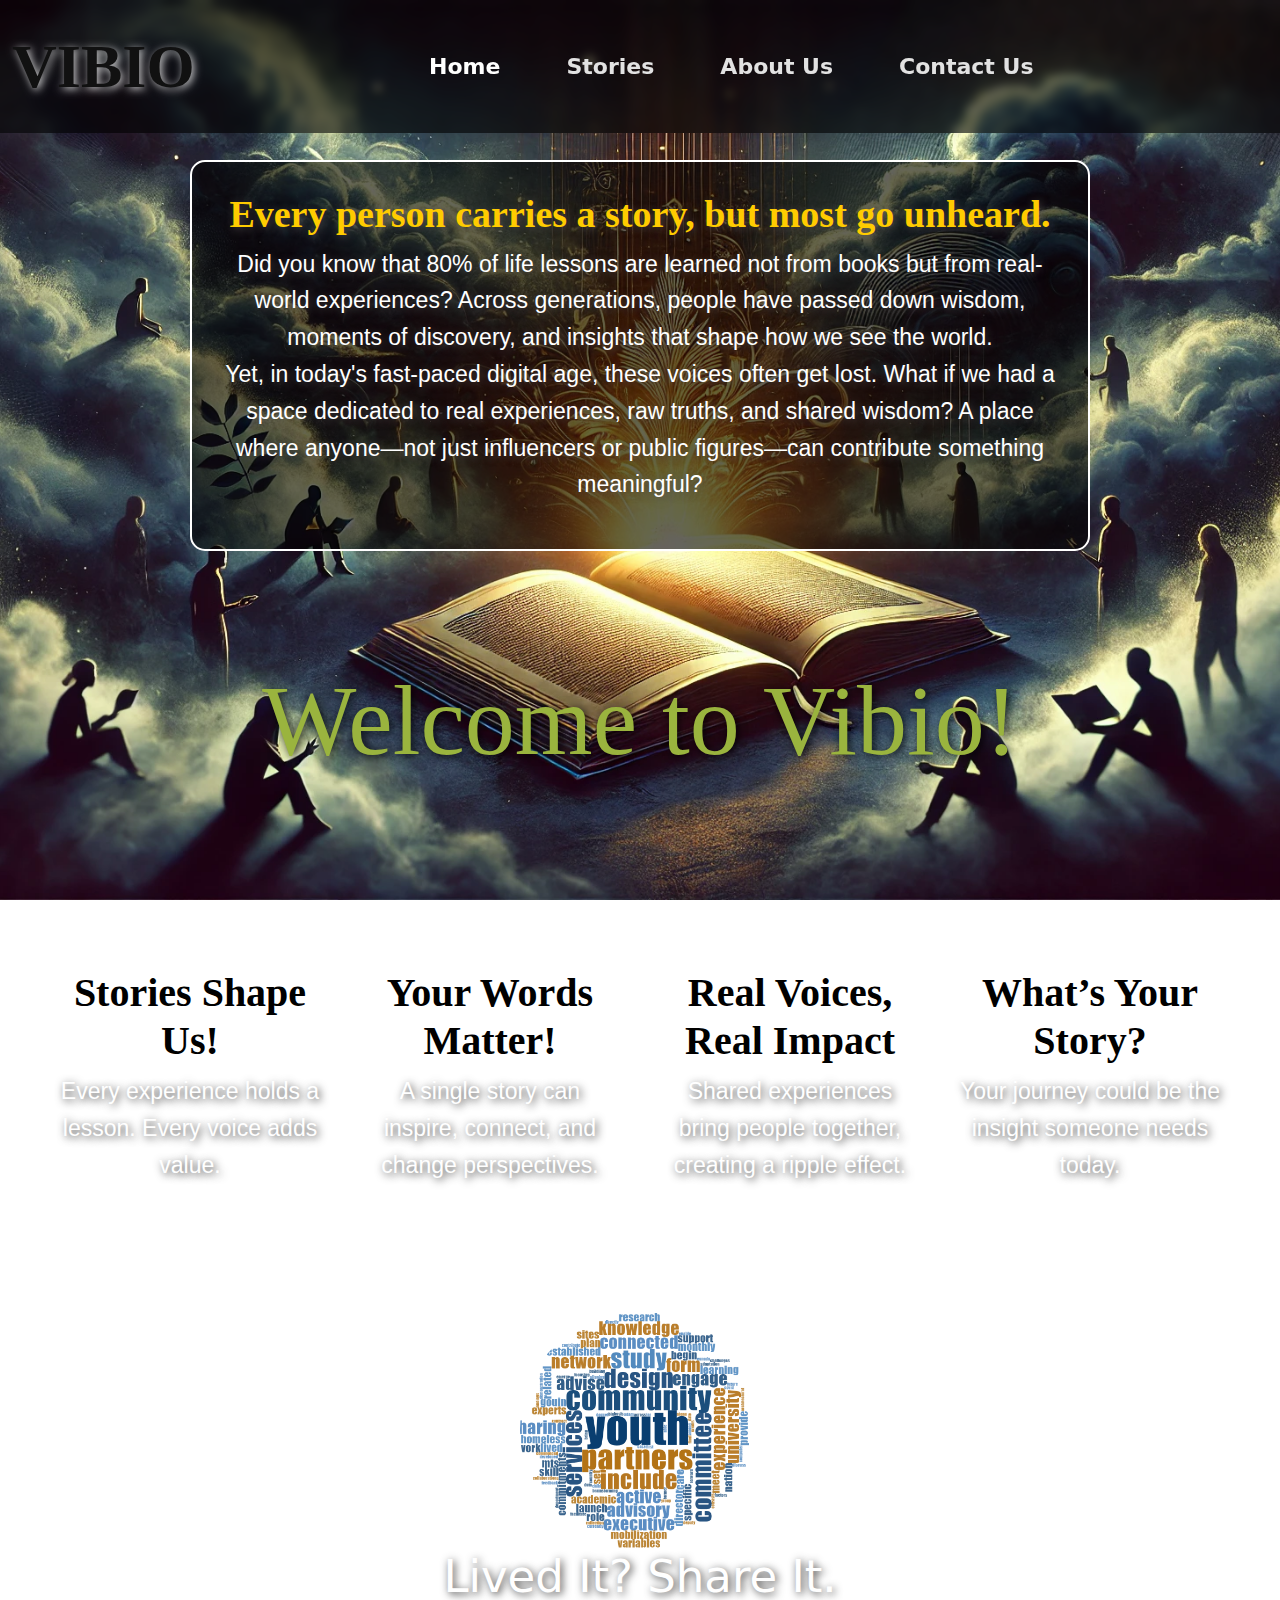
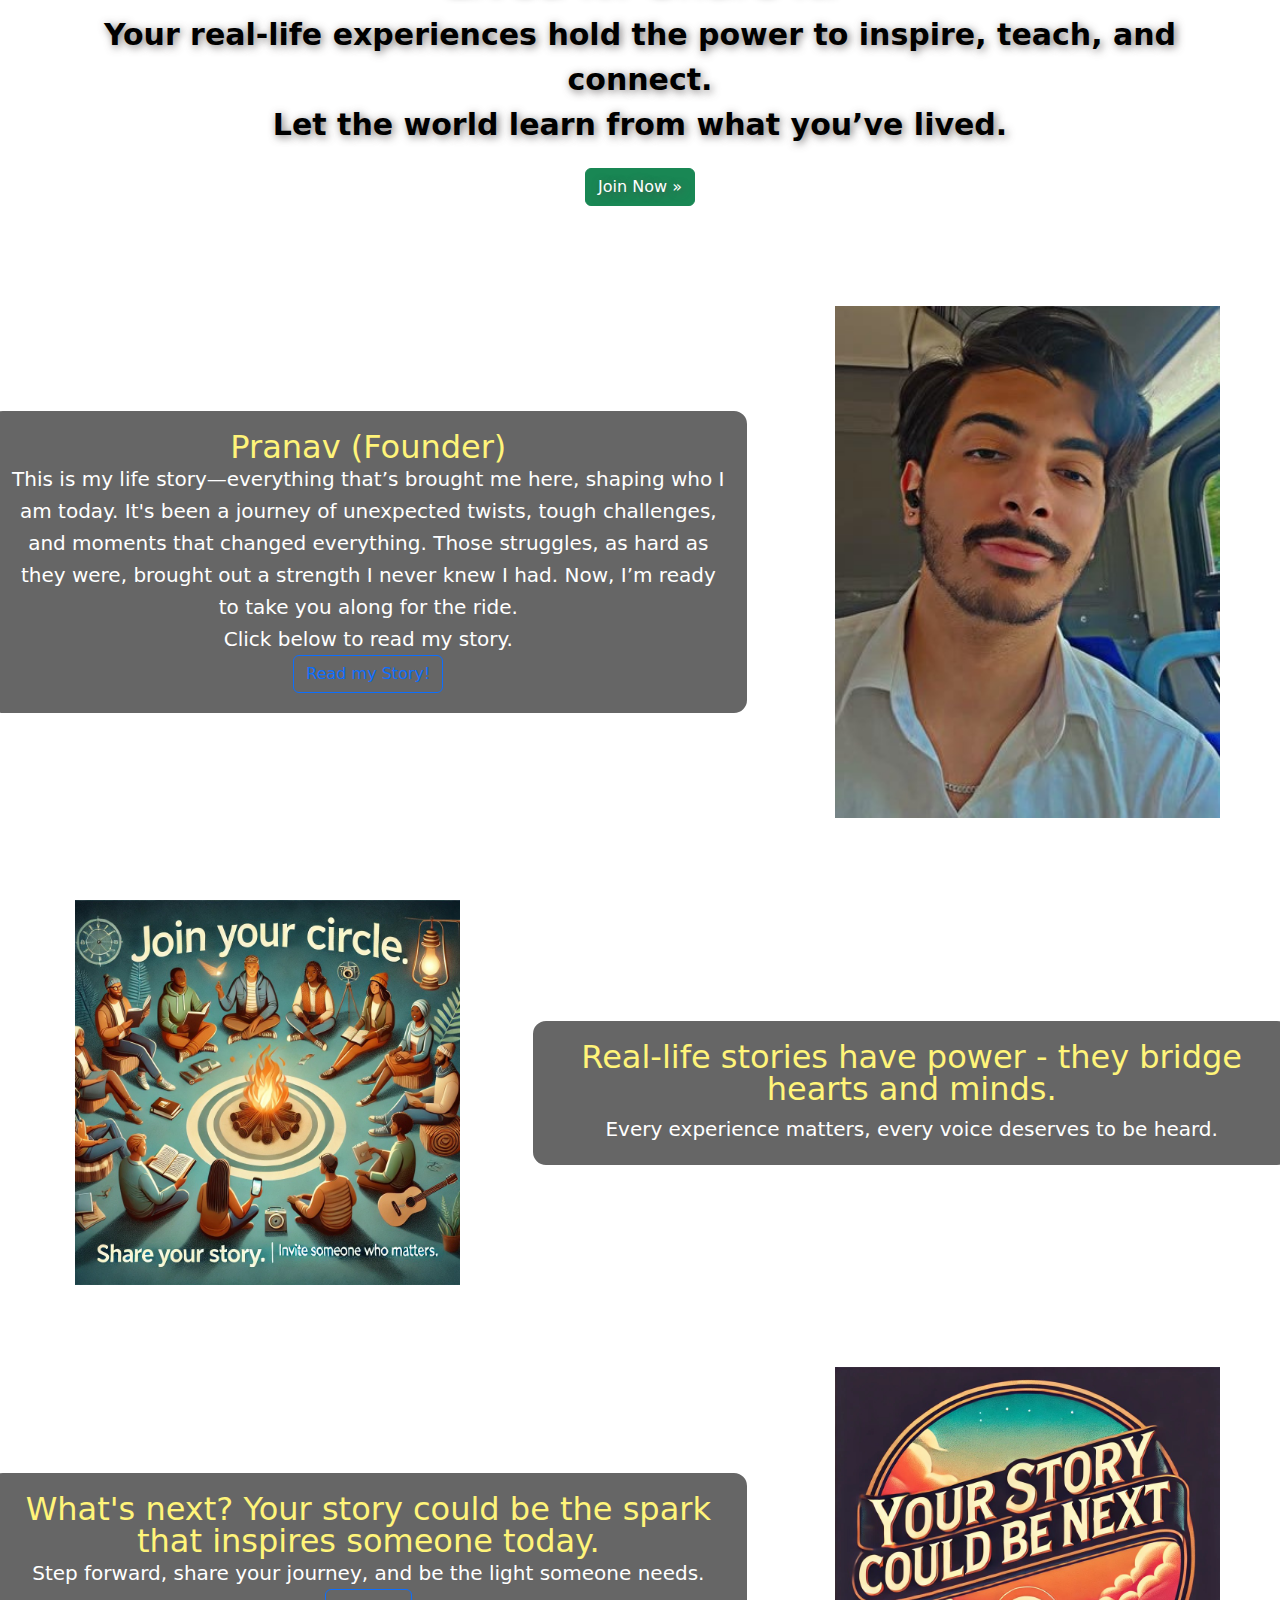
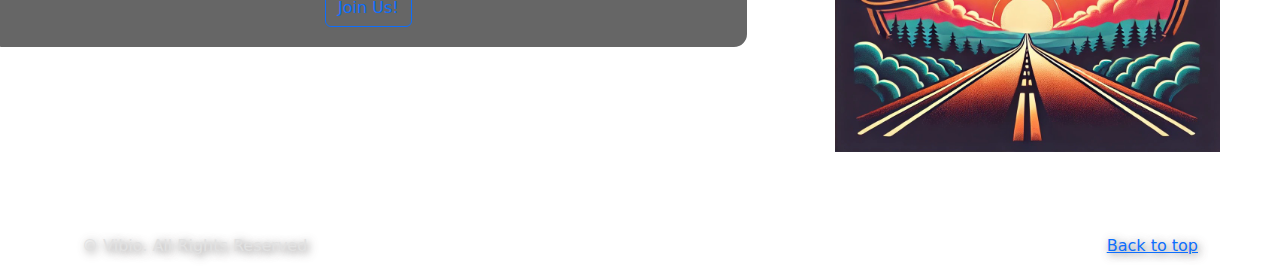
<file: index.html>
<!doctype html>
<html lang="en">
  <head>
    <meta charset="utf-8">
    <meta name="viewport" content="width=device-width, initial-scale=1">
    <meta name="Description" content="A community where stories connect us!!">
    <meta name="authors" content="Pranav Puri">
    <title>Vibio</title>
    <link href="https://cdn.jsdelivr.net/npm/bootstrap@5.3.3/dist/css/bootstrap.min.css" rel="stylesheet" integrity="sha384-QWTKZyjpPEjISv5WaRU9OFeRpok6YctnYmDr5pNlyT2bRjXh0JMhjY6hW+ALEwIH" crossorigin="anonymous">
    <link rel="stylesheet" href="style.css">
    <!-- Favicon for the title bar -->
    <link rel="icon" type="image/x-icon" href="./Vibio.ico">

  </head>
  <body>

    <nav class="navbar navbar-expand-lg fixed-top custom-navbar navbar-dark">
      <div class="container-fluid">
        <a class="navbar-brand vibio-title mx-auto">VIBIO</a>
        <button class="navbar-toggler" type="button" data-bs-toggle="collapse" data-bs-target="#navbarScroll">
          <span class="navbar-toggler-icon"></span>
        </button>
        <div class="collapse navbar-collapse" id="navbarScroll">
          <ul class="navbar-nav me-auto my-2 my-lg-0 navbar-nav-scroll">
            <li class="nav-item"><a class="nav-link active disabled" href="#">Home</a></li>
            <li class="nav-item"><a class="nav-link" href="pages/stories.html">Stories</a></li>
            <li class="nav-item"><a class="nav-link" href="pages/about-us.html">About Us</a></li>
            <li class="nav-item"><a class="nav-link" href="pages/Contact-Us.html">Contact Us</a></li>
          </ul>
        </div>
      </div>
  </nav>

      <main>
        <section class="intro-section">
          <div class="container">
            <div class="intro-box">
              <h1>Every person carries a story, but <b>most</b> go unheard.</h1>
              <p>Did you know that 80% of life lessons are learned not from books but from real-world experiences?
                 Across generations, people have passed down wisdom, moments of discovery, and insights that shape how we see the world.<br>
                 Yet, in today's fast-paced digital age, these voices often get lost. What if we had a space dedicated to real experiences, 
                 raw truths, and shared wisdom? A place where anyone—not just influencers or public figures—can contribute something meaningful?</p>
            </div>
          </div>
        </section>
  <section class = "welcome-heading">
    <h2>Welcome to Vibio!</h2>
  </section>
        <section class="four-headings-section">
          <div class="container">
              <div class="row">
                  <div class="col-md-3 heading-box">
                      <h2>Stories Shape Us!</h2>
                      <p>Every experience holds a lesson. Every voice adds value.</p>
                  </div>
                  <div class="col-md-3 heading-box">
                      <h2>Your Words Matter!</h2>
                      <p>A single story can inspire, connect, and change perspectives.</p>
                  </div>
                  <div class="col-md-3 heading-box">
                      <h2>Real Voices, Real Impact</h2>
                      <p>Shared experiences bring people together, creating a ripple effect.</p>
                  </div>
                  <div class="col-md-3 heading-box">
                      <h2>What’s Your Story?</h2>
                      <p>Your journey could be the insight someone needs today.</p>
                  </div>
              </div>
          </div>
      </section>
      

      <div class="container">
        <div class="circle-row">
          
          <div class="circle-col">
            <img class="circle-img" src="photos/circle.png" alt="life's journey">
            <h2 class="fw-normal">Lived It? Share It.</h2>
            <p><b>Your real-life experiences hold the power to inspire, teach, and connect.<br> Let the world learn from what you’ve lived.</b></p>
            <p><a class="btn btn-success" href="./pages/Contact-Us.html">Join Now »</a></p>
          </div>
          
        </div>
      </div>
  
      <hr class="featurette-divider">

      <div class="row featurette">
        <div class="col-md-7">
            <div class="transparent-box">
                <h1 class="featurette-heading fw-normal lh-1">Pranav <span>(Founder)</span></h1>
                <p class="lead">This is my life story—everything that’s brought me here, shaping who I am today. It's been a journey of unexpected twists, tough challenges,
                   and moments that changed everything. Those struggles, as hard as they were, brought out a strength I never knew I had. Now, I’m ready to take you along for the ride.<br>
                  Click below to read my story.</p>
                <p><a class="btn btn-outline-primary" href="pages/pranav.html">Read my Story!</a></p>
            </div>
        </div>
        <div class="col-md-5">
            <img class="bd-placeholder-img featurette-image img-fluid mx-auto" src="photos/Pranav.jpg" alt="Pranav Puri" width="400" height="400">
        </div>
    </div>
    
    <hr class="featurette-divider">
    
    <div class="row featurette">
        <div class="col-md-7 order-md-2">
            <div class="transparent-box">
                <h2 class="featurette-heading fw-normal lh-1">Real-life stories have power<span> - they bridge hearts and minds.</span></h2>
                <p class="lead">Every experience matters, every voice deserves to be heard.</p>
            </div>
        </div>
        <div class="col-md-5 order-md-1">
            <img class="bd-placeholder-img featurette-image img-fluid mx-auto" src="photos/camp.jpeg" alt="Real-life stories" width="400" height="400">
        </div>
    </div>
    
    <hr class="featurette-divider">
    
    <div class="row featurette">
        <div class="col-md-7">
            <div class="transparent-box">
                <h1 class="featurette-heading fw-normal lh-1">What's next? <span>Your story could be the spark that inspires someone today.</span></h1>
                <p class="lead">Step forward, share your journey, and be the light someone needs.</p>
                <p><a class="btn btn-outline-primary" href="./pages/Contact-Us.html">Join Us!</a></p>
            </div>
        </div>
        <div class="col-md-5">
            <img class="bd-placeholder-img featurette-image img-fluid mx-auto" src="photos/next.jpeg" alt="What's next?" width="400" height="400">
        </div>
    </div>
    
      <hr class = "featurette-divider">
      <footer class="container">
        <p class="float-end"><a href="#">Back to top</a></p>
        <p>&copy; Vibio. All Rights Reserved </p>
      </footer>
    </main>
  <script src="https://cdn.jsdelivr.net/npm/bootstrap@5.3.3/dist/js/bootstrap.bundle.min.js" integrity="sha384-YvpcrYf0tY3lHB60NNkmXc5s9fDVZLESaAA55NDzOxhy9GkcIdslK1eN7N6jIeHz" crossorigin="anonymous"></script>
</body>
</html>
</file>
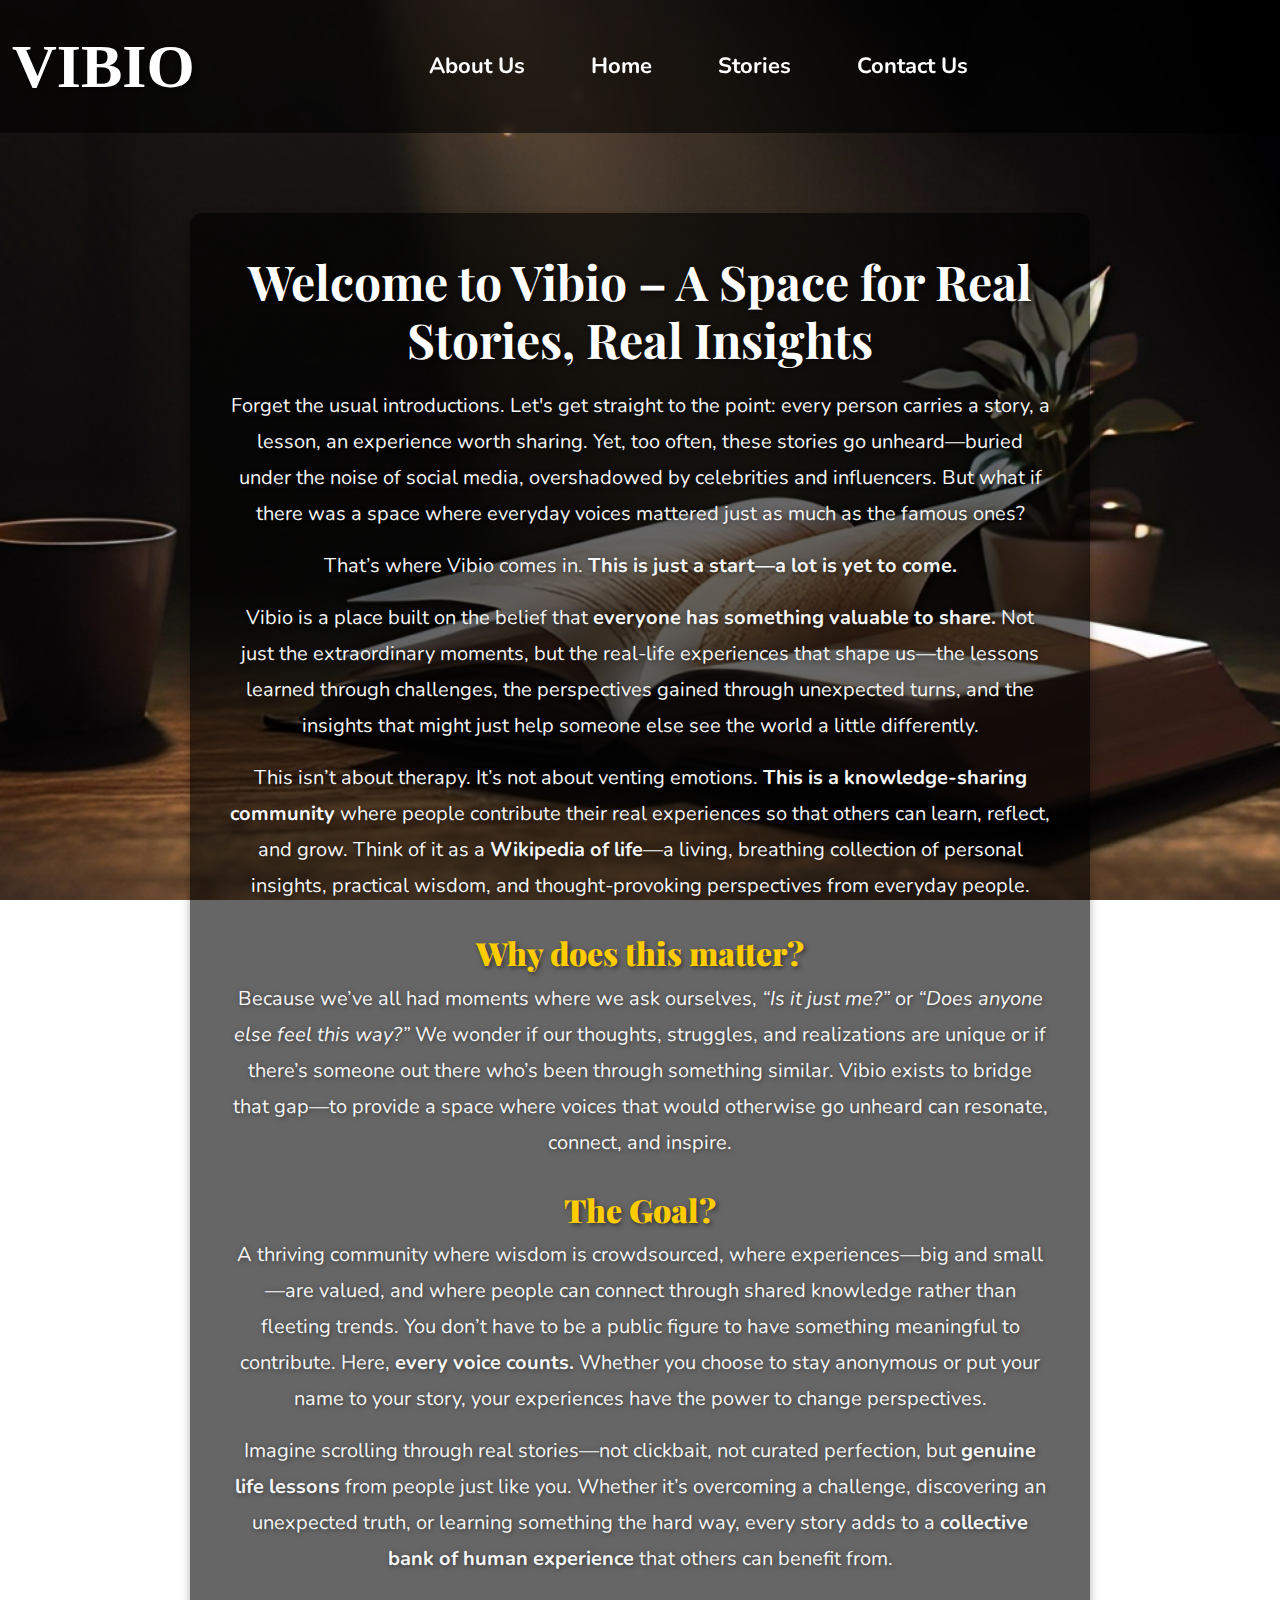
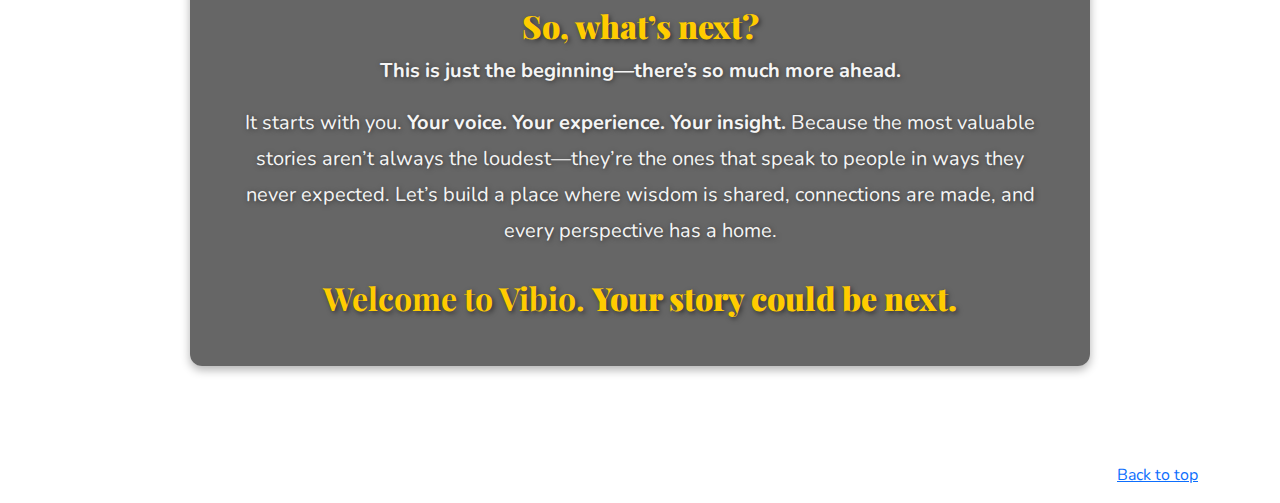
<file: pages/about-us.html>
<!doctype html>
<html lang="en">
  <head>
    <meta charset="utf-8">
    <meta name="viewport" content="width=device-width, initial-scale=1">
    <meta name="Description" content="A community where stories connect us!!">
    <meta name="authors" content="Pranav Puri">
    <title>Vibio</title>
    <link href="https://cdn.jsdelivr.net/npm/bootstrap@5.3.3/dist/css/bootstrap.min.css" rel="stylesheet" integrity="sha384-QWTKZyjpPEjISv5WaRU9OFeRpok6YctnYmDr5pNlyT2bRjXh0JMhjY6hW+ALEwIH" crossorigin="anonymous">
    <link rel="stylesheet" href="../styles/about-us.css">
    <link rel="icon" type="image/x-icon" href="../Vibio.ico">
  </head>
  <body>

    <nav class="navbar navbar-expand-lg custom-navbar navbar-dark">
        <div class="container-fluid">
          <a class="navbar-brand vibio-title mx-auto">VIBIO</a>
          <button class="navbar-toggler" type="button" data-bs-toggle="collapse" data-bs-target="#navbarScroll" aria-controls="navbarScroll" aria-expanded="false" aria-label="Toggle navigation">
            <span class="navbar-toggler-icon"></span>
          </button>
          <div class="collapse navbar-collapse" id="navbarScroll">
            <ul class="navbar-nav me-auto my-2 my-lg-0 navbar-nav-scroll" style="--bs-scroll-height: 100px;">
              <li class="nav-item">
                <a class="nav-link active disabled" aria-disabled="page" href="#">About Us</a>
              </li>
              <li class="nav-item">
                <a class="nav-link" href="../index.html">Home</a>
              </li>
              <li class="nav-item">
                <a class="nav-link" href="../pages/stories.html">Stories</a>
              </li>
              <li class="nav-item">
                <a class="nav-link" href="../pages/Contact-Us.html">Contact Us</a>
              </li>
              <li class="nav-item">
                <a class="nav-link disabled" aria-disabled="true"></a>
              </li>
            </ul>

          </div>
        </div>
      </nav>


      <main>
          <section class='about-container'>
        <h1 class='about-title'>Welcome to Vibio – A Space for Real Stories, Real Insights</h1>
        <p>Forget the usual introductions. Let's get straight to the point: every person carries a story, a lesson, an experience worth sharing. 
           Yet, too often, these stories go unheard—buried under the noise of social media, overshadowed by celebrities and influencers. 
           But what if there was a space where everyday voices mattered just as much as the famous ones?</p>
        
        <p>That’s where Vibio comes in. <strong>This is just a start—a lot is yet to come.</strong></p>
        
        <p>Vibio is a place built on the belief that <strong>everyone has something valuable to share.</strong> Not just the extraordinary moments,
           but the real-life experiences that shape us—the lessons learned through challenges, the perspectives gained through unexpected turns, 
           and the insights that might just help someone else see the world a little differently.</p>
        
        <p>This isn’t about therapy. It’s not about venting emotions. <strong>This is a knowledge-sharing community</strong> where people contribute 
           their real experiences so that others can learn, reflect, and grow. Think of it as a <strong>Wikipedia of life</strong>—a living, breathing
           collection of personal insights, practical wisdom, and thought-provoking perspectives from everyday people.</p>
        
        <h2><b> Why does this matter?</b></h2>
        <p>Because we’ve all had moments where we ask ourselves, <em>“Is it just me?”</em> or <em>“Does anyone else feel this way?”</em> We wonder if
           our thoughts, struggles, and realizations are unique or if there’s someone out there who’s been through something similar. Vibio exists to 
           bridge that gap—to provide a space where voices that would otherwise go unheard can resonate, connect, and inspire.</p>
        
        <h2><b>The Goal?</b></h2>
        <p>A thriving community where wisdom is crowdsourced, where experiences—big and small—are valued, and where people can connect through shared 
           knowledge rather than fleeting trends. You don’t have to be a public figure to have something meaningful to contribute. Here, <strong>every voice counts.</strong> 
           Whether you choose to stay anonymous or put your name to your story, your experiences have the power to change perspectives.</p>
        
        <p>Imagine scrolling through real stories—not clickbait, not curated perfection, but <strong>genuine life lessons</strong> from people just like you. 
           Whether it’s overcoming a challenge, discovering an unexpected truth, or learning something the hard way, every story adds to a <strong>collective bank of human experience</strong>
           that others can benefit from.</p>
        
        <h2><b>So, what’s next?</b></h2>
        <p><strong>This is just the beginning—there’s so much more ahead.</strong></p>
        
        <p>It starts with you. <strong>Your voice. Your experience. Your insight.</strong> Because the most valuable stories aren’t always the loudest—they’re
           the ones that speak to people in ways they never expected. Let’s build a place where wisdom is shared, connections are made, and every perspective has a home.</p>
        
        <h2 class='final-message'>Welcome to Vibio. <strong>Your story could be next.</strong></h2>
    </section>
      <hr class = "featurette-divider">
      <footer class="container">
        <p class="float-end"><a href="#">Back to top</a></p>
        <p>&copy; Vibio. All Rights Reserved </p>
      </footer>
      </main>


  </body>
</html>
</file>
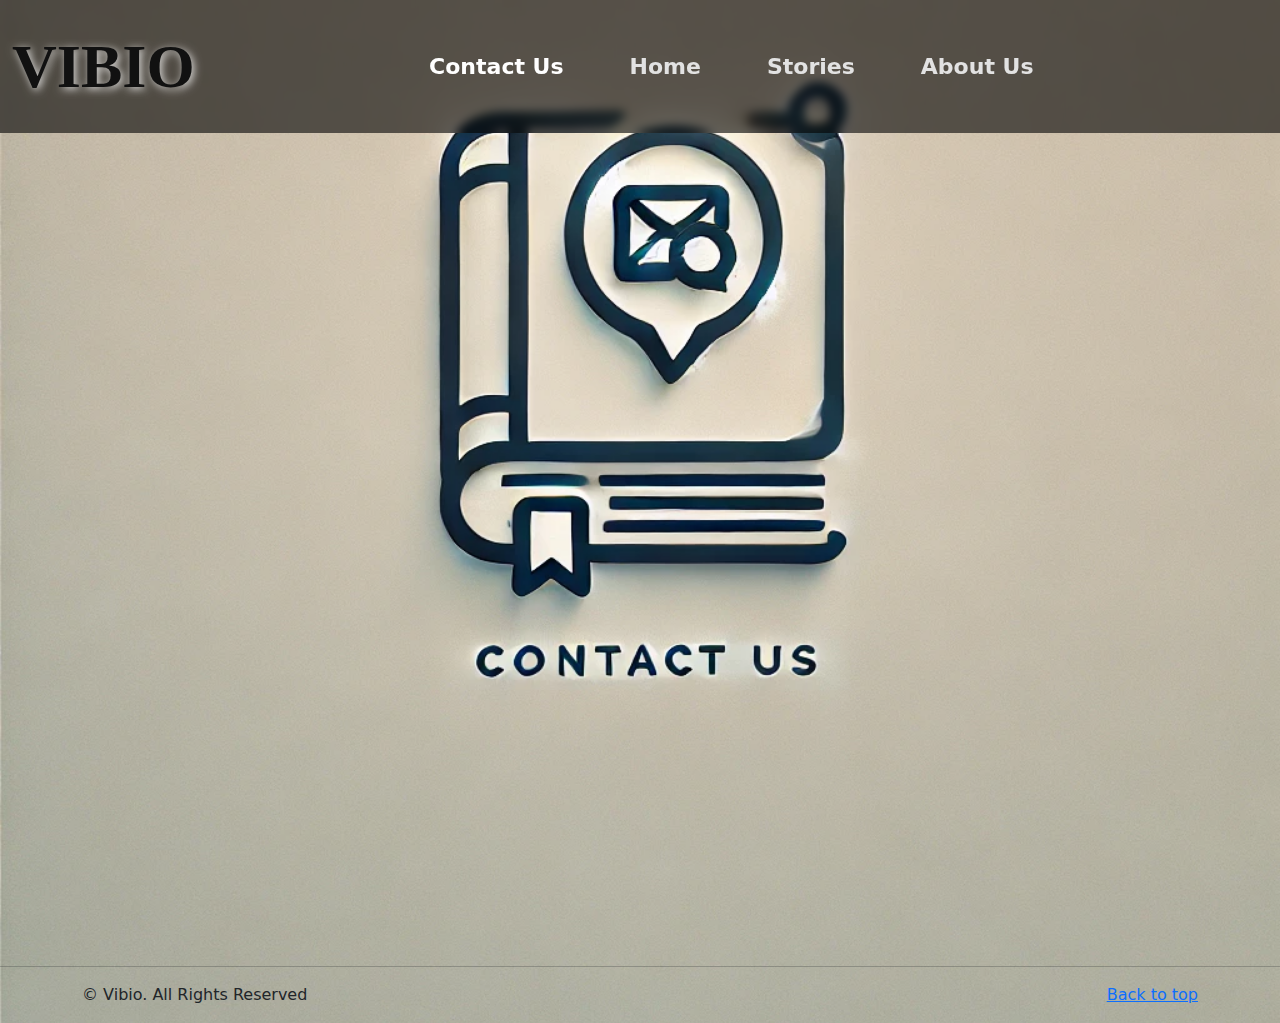
<file: pages/Contact-Us.html>
<!doctype html>
<html lang="en">
  <head>
    <meta charset="utf-8">
    <meta name="viewport" content="width=device-width, initial-scale=1">
    <meta name="Description" content="A community where stories connect us!!">
    <meta name="authors" content="Pranav Puri">
    <title>Vibio</title>
    <link href="https://cdn.jsdelivr.net/npm/bootstrap@5.3.3/dist/css/bootstrap.min.css" rel="stylesheet" integrity="sha384-QWTKZyjpPEjISv5WaRU9OFeRpok6YctnYmDr5pNlyT2bRjXh0JMhjY6hW+ALEwIH" crossorigin="anonymous">
    <link rel="stylesheet" href="../styles/Contact-us.css">
    <link rel="icon" type="image/x-icon" href="../Vibio.ico">
  </head>
  <body>

    <nav class="navbar navbar-expand-lg fixed-top custom-navbar navbar-dark">
      <div class="container-fluid">
        <a class="navbar-brand vibio-title mx-auto">VIBIO</a>
        <button class="navbar-toggler" type="button" data-bs-toggle="collapse" data-bs-target="#navbarScroll">
          <span class="navbar-toggler-icon"></span>
        </button>
        <div class="collapse navbar-collapse" id="navbarScroll">
          <ul class="navbar-nav me-auto my-2 my-lg-0 navbar-nav-scroll">
            <li class="nav-item"><a class="nav-link active disabled" href="../pages/Contact-Us.html">Contact Us</a></li>
            <li class="nav-item"><a class="nav-link" href="../index.html">Home</a></li>
            <li class="nav-item"><a class="nav-link" href="../pages/stories.html">Stories</a></li>
            <li class="nav-item"><a class="nav-link" href="../pages/about-us.html">About Us</a></li>
          </ul>
        </div>
      </div>
  </nav>
 <div class = 'contact-form'>
  <iframe src="https://docs.google.com/forms/d/e/1FAIpQLSdcIH88Sg2FpQEwVGQb4dqTgFD3CFXWzmjpAwVYxgbt0C-jUQ/viewform?embedded=true" frameborder="0" marginheight="0" marginwidth="0">Loading…</iframe>
</div>

          <hr class = "featurette-divider">
      <footer class="container">
        <p class="float-end"><a href="#">Back to top</a></p>
        <p>&copy; Vibio. All Rights Reserved </p>
      </footer>
</body></html>
</file>
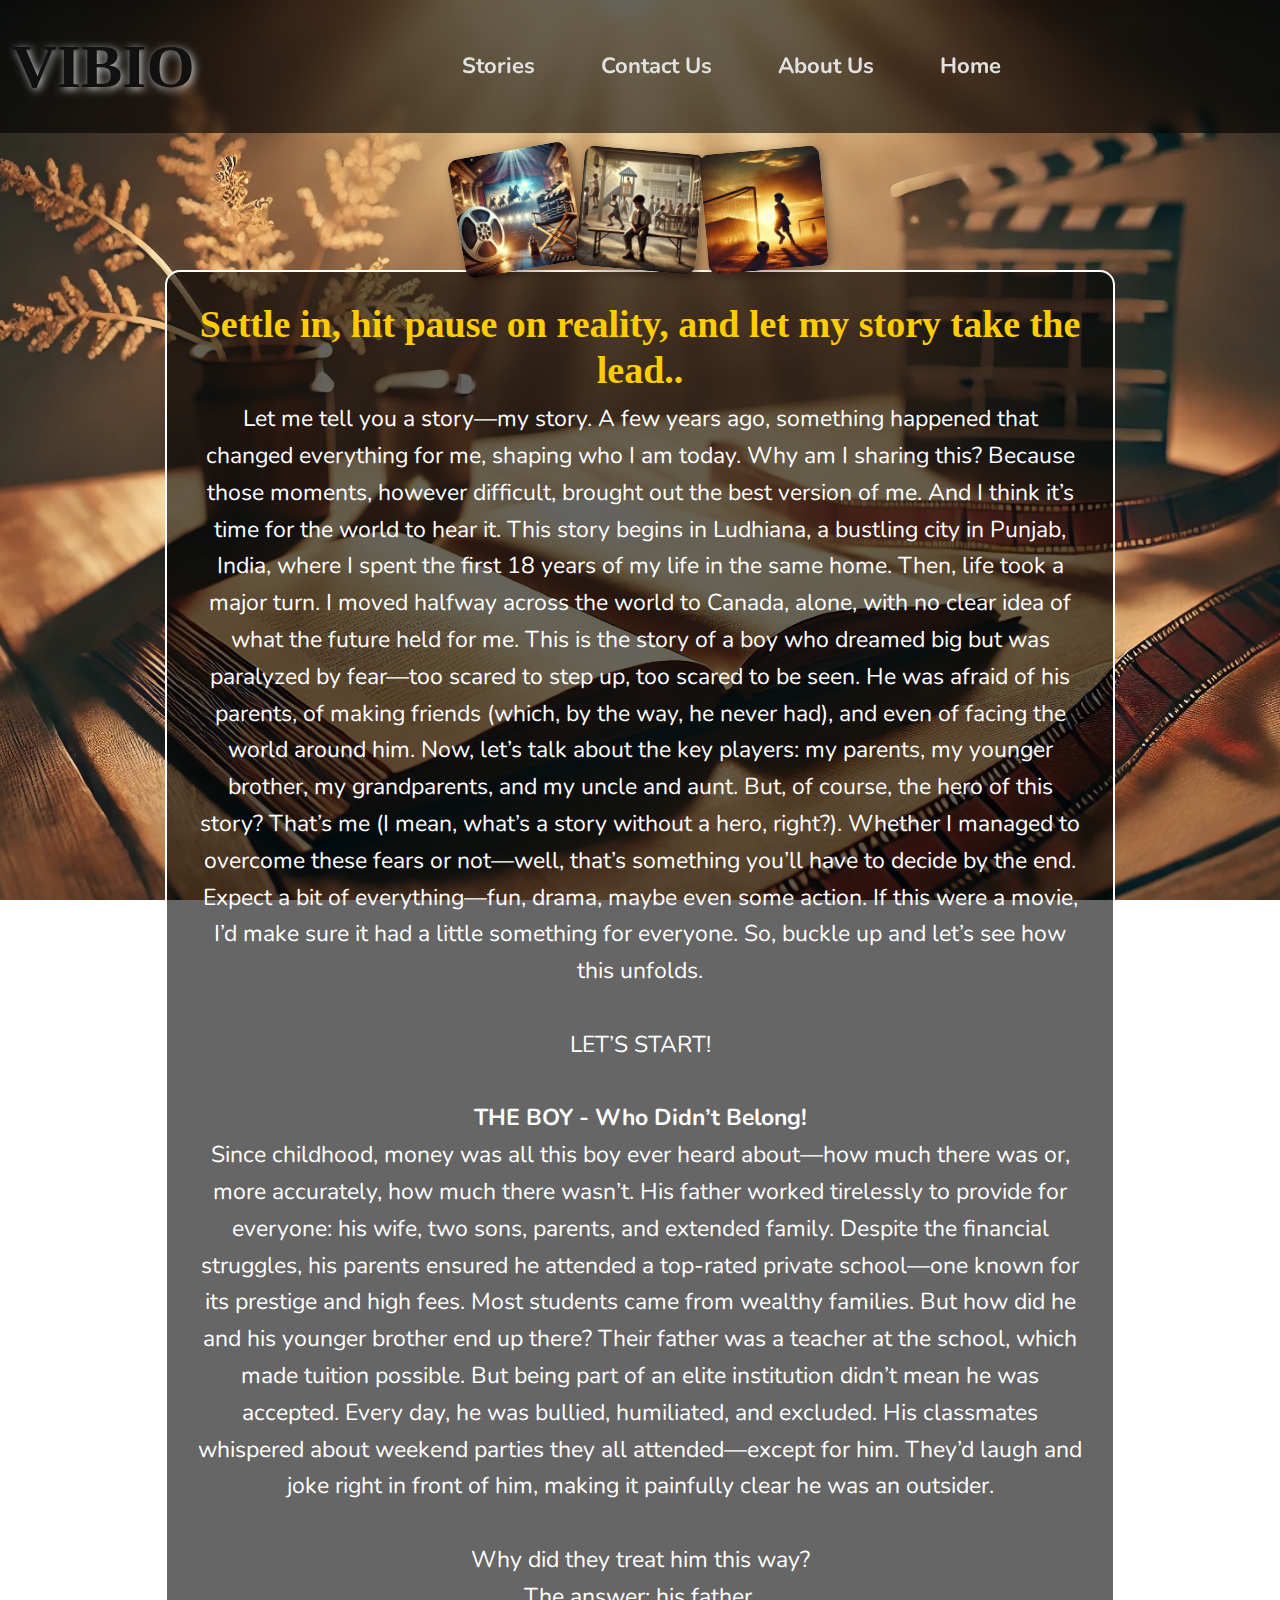
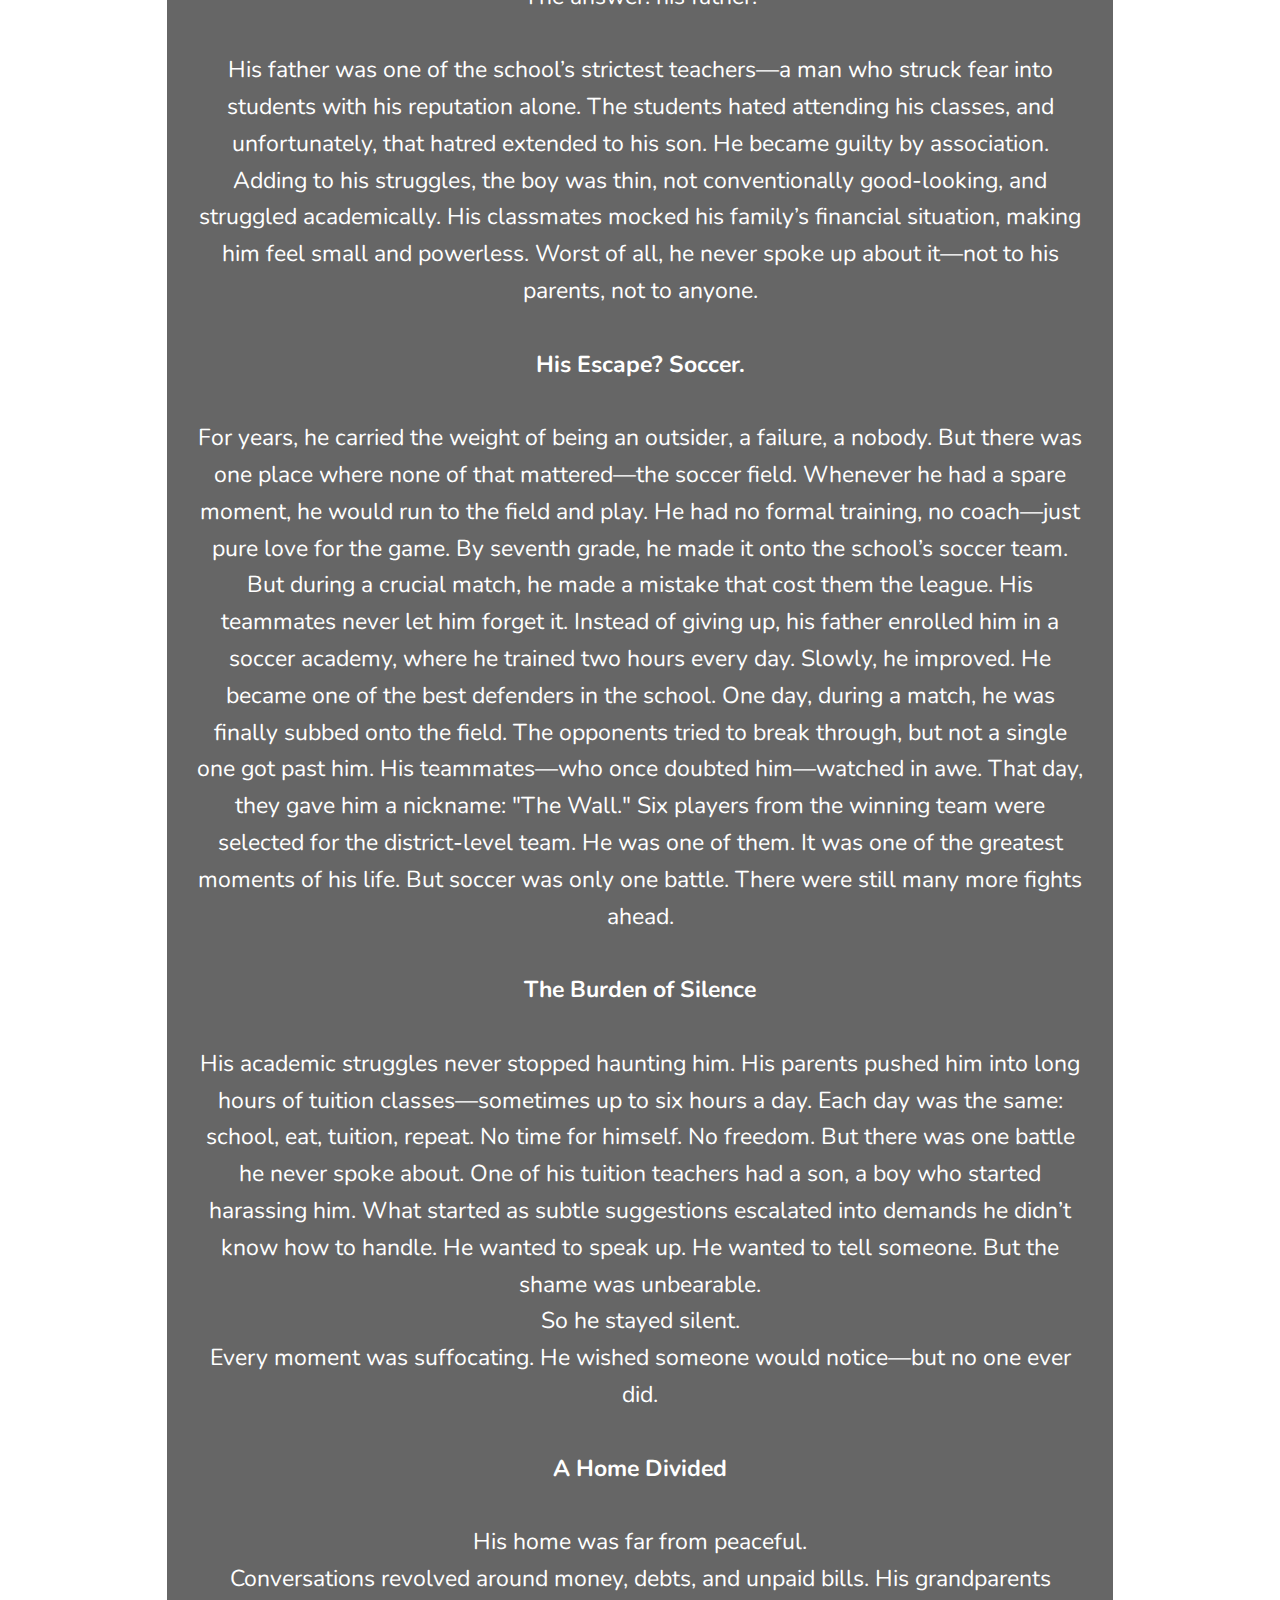
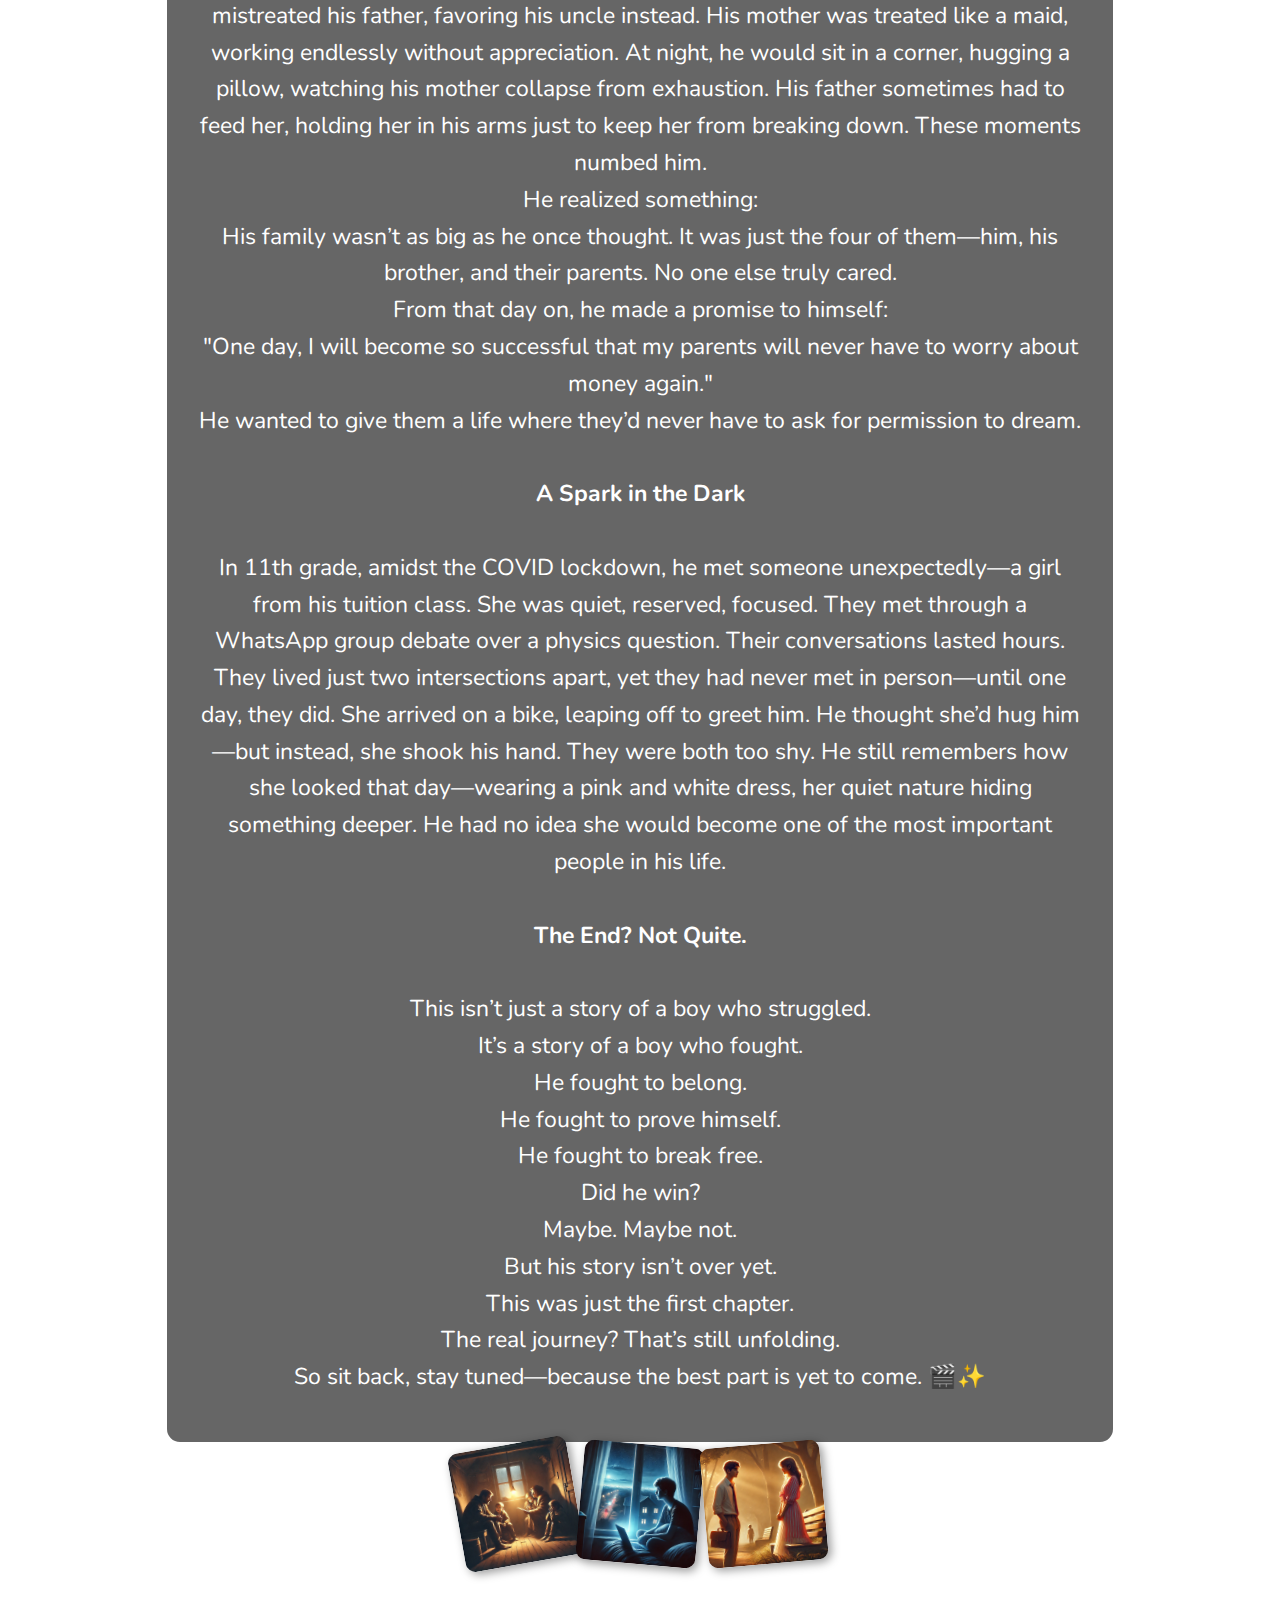
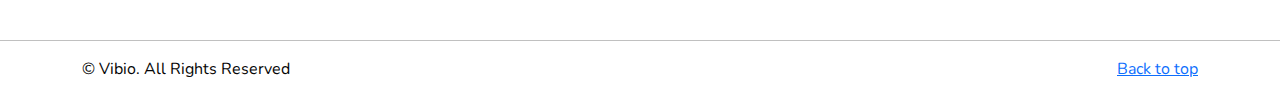
<file: pages/pranav.html>
<!doctype html>
<html lang="en">
  <head>
    <meta charset="utf-8">
    <meta name="viewport" content="width=device-width, initial-scale=1">
    <meta name="Description" content="A community where stories connect us!!">
    <meta name="authors" content="Pranav Puri">
    <title>Vibio</title>
    <link href="https://cdn.jsdelivr.net/npm/bootstrap@5.3.3/dist/css/bootstrap.min.css" rel="stylesheet">
    <link rel="stylesheet" href="../styles/Pranav.css">
    <link rel="icon" type="image/x-icon" href="../Vibio.ico">
  </head>
  <body>

    <nav class="navbar navbar-expand-lg fixed-top custom-navbar navbar-dark">
        <div class="container-fluid">
          <a class="navbar-brand vibio-title mx-auto">VIBIO</a>
          <button class="navbar-toggler" type="button" data-bs-toggle="collapse" data-bs-target="#navbarScroll">
            <span class="navbar-toggler-icon"></span>
          </button>
          <div class="collapse navbar-collapse" id="navbarScroll">
            <ul class="navbar-nav me-auto my-2 my-lg-0 navbar-nav-scroll">
              <li class="nav-item"><a class="nav-link" href="../pages/stories.html">Stories</a></li>
              <li class="nav-item"><a class="nav-link" href="../pages/Contact-Us.html">Contact Us</a></li>
              <li class="nav-item"><a class="nav-link" href="../pages/about-us.html">About Us</a></li>
              <li class="nav-item"><a class="nav-link" href="../index.html">Home</a></li>
            </ul>
          </div>
        </div>
    </nav>
<main>
    <section class="intro-section">
      <div class="container">

        <div class="image-collage left-collage">
          <img src="../photos/image1.webp" class="collage-image" alt="Image 1">
          <img src="../photos/image2.webp" class="collage-image" alt="Image 2">
          <img src="../photos/image3.webp" class="collage-image" alt="Image 3">
        </div>

        <div class="intro-box">
          <h1>Settle in, hit pause on reality, and let my story take the lead..</h1>
          <p>Let me tell you a story—my story. A few years ago, something happened that changed everything for me, shaping who I am today. Why am I sharing this? Because those moments, however difficult, brought out the best version of me. And I think it’s time for the world to hear it.
            This story begins in Ludhiana, a bustling city in Punjab, India, where I spent the first 18 years of my life in the same home. Then, life took a major turn. I moved halfway across the world to Canada, alone, with no clear idea of what the future held for me. This is the story of a boy who dreamed big but was paralyzed by fear—too scared to step up, too scared to be seen. He was afraid of his parents, of making friends (which, by the way, he never had), and even of facing the world around him.
            Now, let’s talk about the key players: my parents, my younger brother, my grandparents, and my uncle and aunt. But, of course, the hero of this story? That’s me (I mean, what’s a story without a hero, right?). Whether I managed to overcome these fears or not—well, that’s something you’ll have to decide by the end.
            Expect a bit of everything—fun, drama, maybe even some action. If this were a movie, I’d make sure it had a little something for everyone. So, buckle up and let’s see how this unfolds.
            <br><br>
            LET’S START!
            <br><br>
            <b>THE BOY - Who Didn’t Belong!</b>
            <br>
            Since childhood, money was all this boy ever heard about—how much there was or, more accurately, how much there wasn’t. His father worked tirelessly to provide for everyone: his wife, two sons, parents, and extended family.
            Despite the financial struggles, his parents ensured he attended a top-rated private school—one known for its prestige and high fees. Most students came from wealthy families. But how did he and his younger brother end up there? Their father was a teacher at the school, which made tuition possible.
            But being part of an elite institution didn’t mean he was accepted.
            Every day, he was bullied, humiliated, and excluded. His classmates whispered about weekend parties they all attended—except for him. They’d laugh and joke right in front of him, making it painfully clear he was an outsider.
            <br><br>
            Why did they treat him this way?<br>
            The answer: his father.
            <br><br>
            His father was one of the school’s strictest teachers—a man who struck fear into students with his reputation alone. The students hated attending his classes, and unfortunately, that hatred extended to his son. He became guilty by association.
            Adding to his struggles, the boy was thin, not conventionally good-looking, and struggled academically. His classmates mocked his family’s financial situation, making him feel small and powerless. Worst of all, he never spoke up about it—not to his parents, not to anyone.
            <br><br>
            <b>His Escape? Soccer.</b>
            <br><br>
            For years, he carried the weight of being an outsider, a failure, a nobody. But there was one place where none of that mattered—the soccer field.
            Whenever he had a spare moment, he would run to the field and play. He had no formal training, no coach—just pure love for the game.
            By seventh grade, he made it onto the school’s soccer team. But during a crucial match, he made a mistake that cost them the league. His teammates never let him forget it.
            Instead of giving up, his father enrolled him in a soccer academy, where he trained two hours every day. Slowly, he improved. He became one of the best defenders in the school.
            One day, during a match, he was finally subbed onto the field. The opponents tried to break through, but not a single one got past him. His teammates—who once doubted him—watched in awe.
            That day, they gave him a nickname: "The Wall."
            Six players from the winning team were selected for the district-level team. He was one of them. It was one of the greatest moments of his life.
            But soccer was only one battle. There were still many more fights ahead.
            <br><br>
            <b>The Burden of Silence</b>
            <br><br>
            His academic struggles never stopped haunting him. His parents pushed him into long hours of tuition classes—sometimes up to six hours a day.
            Each day was the same: school, eat, tuition, repeat. No time for himself. No freedom.
            But there was one battle he never spoke about.
            One of his tuition teachers had a son, a boy who started harassing him. What started as subtle suggestions escalated into demands he didn’t know how to handle.
            He wanted to speak up. He wanted to tell someone.
            But the shame was unbearable.
<br>
            So he stayed silent.
<br>
            Every moment was suffocating. He wished someone would notice—but no one ever did.
            <br><br>

            <b>A Home Divided</b>
            <br><br>
            His home was far from peaceful.
<br>
            Conversations revolved around money, debts, and unpaid bills. His grandparents mistreated his father, favoring his uncle instead. His mother was treated like a maid, working endlessly without appreciation.
            At night, he would sit in a corner, hugging a pillow, watching his mother collapse from exhaustion. His father sometimes had to feed her, holding her in his arms just to keep her from breaking down.
            These moments numbed him.<br>
            He realized something:<br>
            His family wasn’t as big as he once thought.
            It was just the four of them—him, his brother, and their parents. No one else truly cared.
            <br>From that day on, he made a promise to himself:<br>
            "One day, I will become so successful that my parents will never have to worry about money again."<br>
            He wanted to give them a life where they’d never have to ask for permission to dream.
<br><br>
            <b>A Spark in the Dark</b>
            <br><br>
            In 11th grade, amidst the COVID lockdown, he met someone unexpectedly—a girl from his tuition class.
            She was quiet, reserved, focused. They met through a WhatsApp group debate over a physics question.
            Their conversations lasted hours. They lived just two intersections apart, yet they had never met in person—until one day, they did.
            She arrived on a bike, leaping off to greet him. He thought she’d hug him—but instead, she shook his hand. They were both too shy.
            He still remembers how she looked that day—wearing a pink and white dress, her quiet nature hiding something deeper.
            He had no idea she would become one of the most important people in his life.
<br><br>
            <b>The End? Not Quite.</b>
            <br><br>
            This isn’t just a story of a boy who struggled.<br>
            It’s a story of a boy who fought.<br>
            He fought to belong.<br>
            He fought to prove himself.<br>
            He fought to break free.<br>
            Did he win?<br>
            Maybe. Maybe not.<br>
            But his story isn’t over yet.<br>
            This was just the first chapter.<br>
            The real journey? That’s still unfolding.<br>
            So sit back, stay tuned—because the best part is yet to come. 🎬✨<br>
            </p>
        </div>

        <div class="image-collage right-collage">
          <img src="../photos/image4.webp" class="collage-image" alt="Image 4">
          <img src="../photos/image5.webp" class="collage-image" alt="Image 5">
          <img src="../photos/image6.webp" class="collage-image" alt="Image 6">
        </div>

      </div>
    </section>

        <hr class = "featurette-divider">
      <footer class="container">
        <p class="float-end"><a href="#">Back to top</a></p>
        <p>&copy; Vibio. All Rights Reserved </p>
      </footer>
</main>
</body></html>
</file>
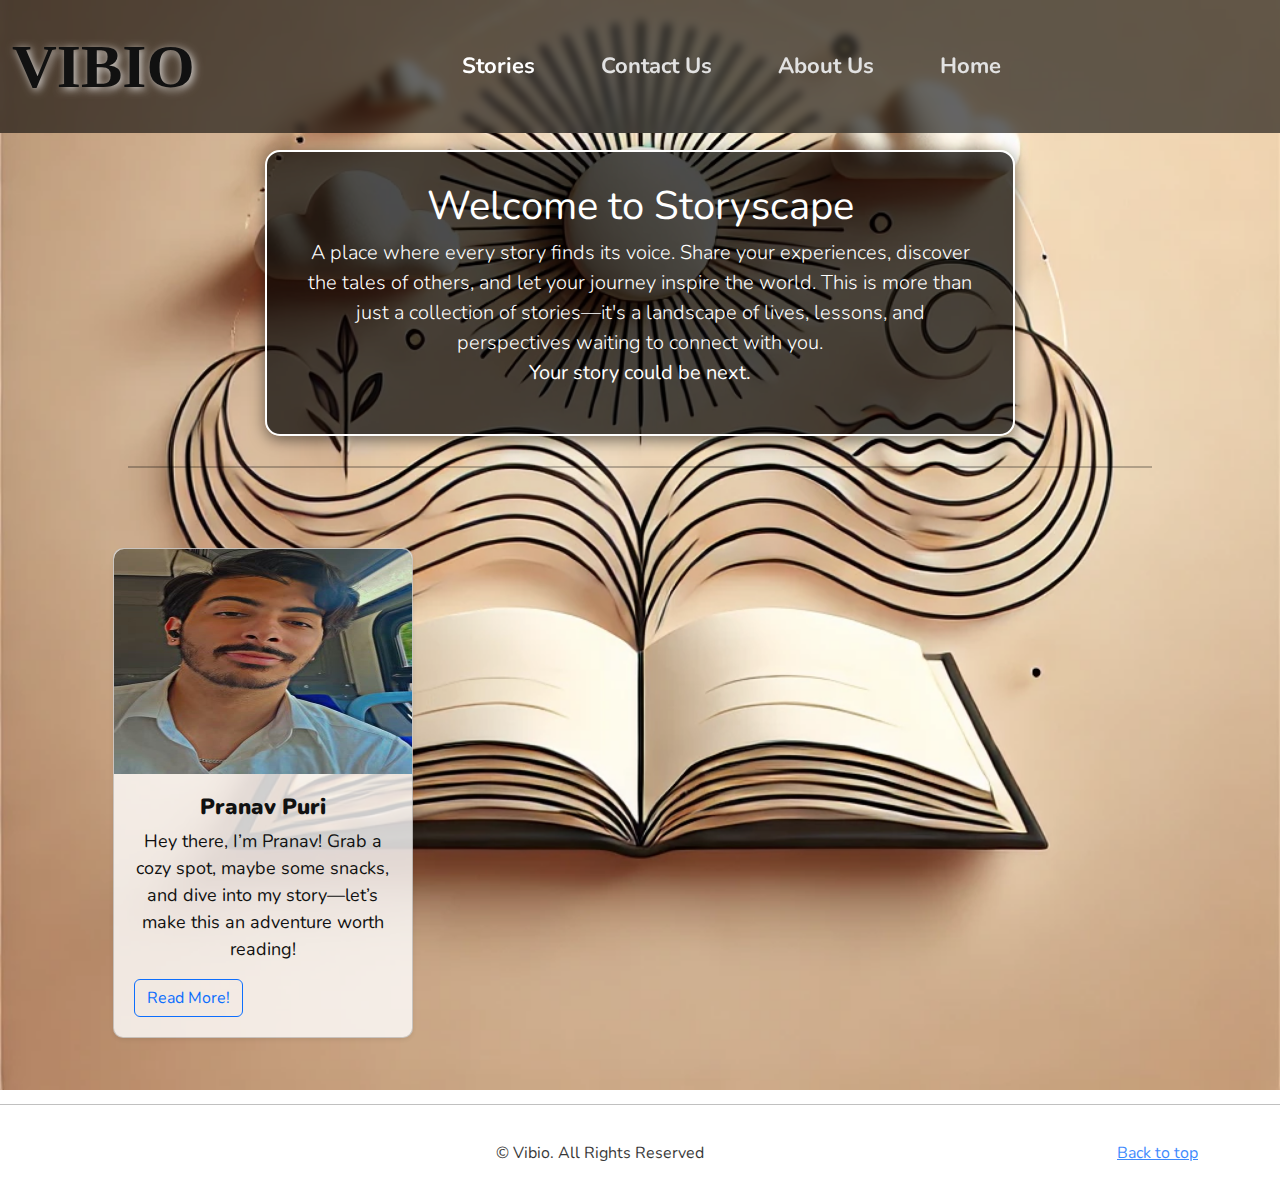
<file: pages/stories.html>
<!doctype html>
<html lang="en">
  <head>
    <meta charset="utf-8">
    <meta name="viewport" content="width=device-width, initial-scale=1">
    <meta name="Description" content="A community where stories connect us!!">
    <meta name="authors" content="Pranav Puri">
    <title>Vibio</title>
    <link href="https://cdn.jsdelivr.net/npm/bootstrap@5.3.3/dist/css/bootstrap.min.css" rel="stylesheet">
    <link rel="stylesheet" href="../styles/stories.css">
    <link rel="icon" type="image/x-icon" href="../Vibio.ico">
  </head>
  <body>

    <nav class="navbar navbar-expand-lg fixed-top custom-navbar navbar-dark">
        <div class="container-fluid">
          <a class="navbar-brand vibio-title mx-auto">VIBIO</a>
          <button class="navbar-toggler" type="button" data-bs-toggle="collapse" data-bs-target="#navbarScroll">
            <span class="navbar-toggler-icon"></span>
          </button>
          <div class="collapse navbar-collapse" id="navbarScroll">
            <ul class="navbar-nav me-auto my-2 my-lg-0 navbar-nav-scroll">
              <li class="nav-item"><a class="nav-link active disabled" href="#">Stories</a></li>
              <li class="nav-item"><a class="nav-link" href="../pages/Contact-Us.html">Contact Us</a></li>
              <li class="nav-item"><a class="nav-link" href="../pages/about-us.html">About Us</a></li>
              <li class="nav-item"><a class="nav-link" href="../index.html">Home</a></li>
            </ul>
          </div>
        </div>
    </nav>

    <main class="stories-main">
        <!-- Storyscape Section -->
        <section class="storyscape-section">
            <div class="container text-center">
                <div class="welcome-box">
                    <h1 class="fw-light"><b>Welcome to Storyscape</b></h1>
                    <p class="lead">
                        A place where every story finds its voice. Share your experiences, discover the tales of others, and let your journey inspire the world.
                        This is more than just a collection of stories—it's a landscape of lives, lessons, and perspectives waiting to connect with you.<br>
                        <b>Your story could be next.</b>
                    </p>
                </div>
            </div>
        </section>

        <hr class="box-divider">

        <!-- Story Cards Section -->
        <section class="stories-container">
            <div class="container">
                <div class="row row-cols-1 row-cols-sm-2 row-cols-md-3 g-3">
                    <!-- Pranav's Story Card -->
                    <div class="col">
                        <div class="card shadow-sm">
                            <img class="bd-placeholder-img card-img-top" src="../photos/Pranav.jpg" width="100%" height="225">
                            <div class="card-body">
                                <h5><b>Pranav Puri</b></h5>
                                <p class="card-text">Hey there, I’m Pranav! Grab a cozy spot, maybe some snacks, and dive into my story—let’s make this an adventure worth reading!</p>
                                <div class="d-flex justify-content-between align-items-center">
                                    <div class="btn-group">
                                        <a class="btn btn-outline-primary" href="../pages/pranav.html">Read More!</a>
                                    </div>
                                </div>
                            </div>
                        </div>
                    </div>
                    <!-- More stories can be added here -->
                </div>
            </div>
        </section>

        <hr class="featurette-divider">
        <footer class="container">
            <p class="float-end"><a href="#">Back to top</a></p>
            <p>&copy; Vibio. All Rights Reserved</p>
        </footer>
    </main>

    <script src="https://cdn.jsdelivr.net/npm/bootstrap@5.3.3/dist/js/bootstrap.bundle.min.js"></script>

</body></html>
</file>
<file: style.css>
body {
    background: url('photos/home.webp') no-repeat center center fixed;
    background-size: cover;
}
.vibio-title {
    font-family: 'Lobster', cursive;
    font-size: 62px;
    font-weight: bold;
    color: #111; /* Darker color for better contrast */
    text-align: center;
    text-shadow: 2px 2px 8px rgba(255, 255, 255, 0.8);
}

/* 🔹 Transparent Navbar */
.custom-navbar {
    background: rgba(0, 0, 0, 0.6);
    width: 100%;
    top: 0;
    left: 0;
    padding: 15px 0;
    z-index: 1000;
    backdrop-filter: blur(5px);
}

/* 🔹 Center Navbar Content */
.navbar .container-fluid {
    display: flex;
    justify-content: center;
    align-items: center;
}

/* 🔹 Navbar Links */
.navbar-nav {
    display: flex;
    justify-content: center;
    width: 100%;
    gap: 20px;
}

.navbar-nav .nav-item {
    margin: 0 15px;
}

.navbar-nav .nav-link {
    color: #e2e2e2;
    font-size: 22px;
    font-weight: bold;
    padding: 10px 15px;
    transition: all 0.3s ease-in-out;
}

.navbar-nav .nav-link:hover {
    text-decoration: underline;
}
/* 🔹 Introduction Section */
.intro-section {
    text-align: center;
    padding: 60px 0;
}

.intro-box {
    max-width: 900px;
    margin: auto;
    padding: 30px;
    background: rgba(0, 0, 0, 0.6); /* Semi-transparent dark background */
    border: 2px solid white;
    border-radius: 15px;
    color: white;
    text-align: center;
    margin-top: 100px;
}

/* 🔹 Introduction Headline */
.intro-box h1 {
    font-family: cursive;
    font-size: 38px;
    font-weight: bold;
    color: #ffcc00; /* Golden color */
}

/* 🔹 Introduction Text */
.intro-box p {
    font-size: 23px;
    font-family: 'Nunito', sans-serif;
    line-height: 1.6;
    color: white;
}

.welcome-heading h2 {
    text-align: center;
    color: rgb(154, 180, 62);
    font-size: 100px;
    font-family: 'Lobster', cursive;
    text-shadow: 2px 2px 8px rgba(0, 0, 0, 0.8);
    margin-top: 50px;
}
/* 🌟 Four Headings Section */
.four-headings-section {
    padding: 50px 0;
    text-align: center;
}

.four-headings-section .container {
    max-width: 1200px;
    margin-top: 110px;
}

.heading-box {
    padding: 20px;
}

/* 🔹 Styling for Headings */
.heading-box h2 {
    font-family: 'Lobster', cursive; /* Matches the page’s font */
    font-size: 40px;
    font-weight: bold;
    color: #000000; /* Gold color for emphasis */
    text-shadow: 2px 2px 8px rgba(255, 255, 255, 0.8);
}

/* 🔹 Styling for Descriptions */
.heading-box p {
    font-family: 'Nunito', sans-serif;
    font-size: 23px;
    color: white;
    line-height: 1.6;
    text-shadow: 2px 2px 8px rgba(0, 0, 0, 0.8);
}

/* 🛠️ Responsive Design */
@media screen and (max-width: 768px) {
    .row {
        display: flex;
        flex-direction: column;
    }

    .col-md-3 {
        width: 100%;
        margin-bottom: 20px;
    }
}
/* 🔹 Thicker Horizontal Divider */
hr.featurette-divider {
    border: none; /* Removes default styling */
    height: 2px; /* Adjust thickness */
    background-color: white; /* Change color if needed */
    opacity: 0.8; /* Keeps it slightly soft */
    margin: 40px auto; /* Adds spacing */
    width: 80%; /* Keeps it from stretching too wide */
}

.circle-col h2 {
    color: #ffffff;
    text-shadow: 2px 2px 8px rgba(0, 0, 0, 0.8);
    font-size: 45px;
}

.circle-col p {
    color:#000000;
    text-shadow: 2px 2px 8px rgba(82, 77, 77, 0.8);
    font-size: 30px;

}
/* 🔹 Transparent Box for Readability */
.transparent-box {
    background: rgba(0, 0, 0, 0.6); /* Dark semi-transparent background */
    border: 2px solid white;
    padding: 20px;
    border-radius: 15px;
    text-align: center;
    max-width: 800px;
    margin: auto;
    color: white;
}

/* 🔹 Fix First and Last Box Alignment */
.featurette .col-md-7 {
    display: flex;
    flex-direction: column;
    justify-content: center;
    align-items: center;
    text-align: center;
    padding-left: 0 !important; /* Removes left padding */
    padding-right: 0 !important; /* Ensures equal spacing */
}

/* 🔹 Ensuring the Title and Paragraph Are Fully Centered */
.featurette .col-md-7 h1,
.featurette .col-md-7 p {
    text-align: center;
    margin: 0 auto; /* Ensures text does not shift left */
    width: 100%; /* Forces full-width text centering */
}

/* 🔹 Adjusting Button Centering */
.featurette .col-md-7 p a {
    display: inline-block;
    text-align: center;
}

/* 🔹 Remove Bootstrap Column Padding */
.featurette .row {
    margin-left: 0 !important;
    margin-right: 0 !important;
}


/* 🔹 Featurette Styling (Ensuring Text is Readable) */
.featurette .transparent-box h1,
.featurette .transparent-box h2 {
    font-size: 32px;
    font-weight: bold;
    color: #fff479; /* Golden color for emphasis */
}

.featurette .transparent-box p {
    font-size: 20px;
    line-height: 1.6;
    color: white; /* Ensure readability */
}

.container {
    margin-top: 40px; /* Space between carousel and circles */
  }

  .circle-row {
    display: flex; /* Use flexbox for alignment */
    justify-content: center; /* Center all circles horizontally */
    align-items: center; /* Align content vertically in the center */
    gap: 20px; /* Space between circles */
  }

  .circle-col {
    text-align: center; /* Center content inside each column */
    font-size: 20px;
  }

  .circle-img {
    border-radius: 50%; /* Make images circular */
    width: 240px; /* Fixed width */
    height: 240px; /* Fixed height */
    object-fit: cover; /* Ensure images fill the circle properly */
  }
  hr {
    width: auto;          /* Adjust the width as needed */
    margin-left: 130px;   /* Centers the element horizontally */
    margin-right: 200px;  /* Centers the element horizontally */
    margin-bottom: 50px;
}

.featurette h1{
    margin-left: 130px;
    text-align: justify;
}

.featurette p{
    margin-left: 130px;
    text-align: left;
    font-size: 26px;
}

.featurette .col-md-5 img {
    margin-left: auto; /* Centers the image horizontally */
    margin-right: auto;
    display: block; /* Ensures the image respects margin settings */
    padding-left: 15px; /* Adds some space on the left */
}

.featurette .col-md-5 h2 {
    text-align: center;
}

.featurette .col-md-5 p {
    text-align: center;
    margin-right: 130px
}

.featurette .col-md-7 {
    display: flex;
    flex-direction: column;
    justify-content: center;
    align-items: center;
    text-align: center;  /* Center text horizontally */
}

.featurette .col-md-5 {
    text-align: center;  /* Keeps the image centered */
}

.featurette .col-md-7 h1 {
    text-align: center;  /* Center the text in the left column */
}


.container{
    color: #e2e2e2;
    text-shadow: 2px 2px 8px rgba(82, 77, 77, 0.8);
}
</file>
<file: styles/about-us.css>
@import url('https://fonts.googleapis.com/css2?family=Lobster&display=swap');
@import url('https://fonts.googleapis.com/css2?family=Playfair+Display:wght@400;700&family=Nunito:wght@300;400;700&display=swap');

/* 🌆 Full Background Image */
body {
    background: url('../photos/1.jpg') no-repeat center center fixed;
    background-size: cover;
    color: white;
    font-family: 'Nunito', sans-serif;
    margin: 0;
    padding: 0;
}

/* 🔹 Website Title */
.vibio-title {
    font-family: cursive; /* Stylish font */
    font-size: 62px;
    font-weight: bold;
    color: rgb(255, 255, 255);
    text-align: center;
    text-shadow: 2px 2px 10px rgba(0, 0, 0, 0.7); /* Default subtle shadow */
    
}

/* ✨ Glow Effect on Hover */
.vibio-title:hover {
    text-shadow: 0px 0px 20px rgb(0, 0, 0), 
                 0px 0px 40px rgba(0, 0, 0, 0.8);
    color: #bbc08c; /* Optional: Changes color slightly */
}


/* 🔹 Transparent Navbar */
.custom-navbar {
    background: rgba(0, 0, 0, 0.6);
    width: 100%;
    top: 0;
    left: 0;
    padding: 15px 0;
    z-index: 1000;
    backdrop-filter: blur(5px);
}

/* 🔹 Centering Navbar Content */
.navbar .container-fluid {
    display: flex;
    justify-content: center;
    align-items: center;
}

/* 🔹 Navbar Links */
.navbar-nav {
    display: flex;
    justify-content: center;
    width: 100%;
    gap: 20px;
}

.navbar-nav .nav-item {
    margin: 0 15px;
}

.navbar-nav .nav-link {
    color: white !important;
    font-size: 22px;
    font-weight: bold;
    padding: 10px 15px;
    transition: all 0.3s ease-in-out;
}

.navbar-nav .nav-link:hover {
    text-decoration: underline;
}

/* 📝 About Us Section */
.about-container {
    max-width: 900px;
    margin: 80px auto;
    padding: 40px;
    background: rgba(0, 0, 0, 0.6);
    border-radius: 12px;
    box-shadow: 0px 4px 10px rgba(0, 0, 0, 0.3);
    text-align: center;
}

/* 🎯 About Us Title */
.about-title {
    font-family: 'Playfair Display', serif;
    font-size: 48px;
    font-weight: bold;
    margin-bottom: 20px;
    text-shadow: 2px 2px 5px rgba(0, 0, 0, 0.5);
}

/* ✍ Paragraph Styling */
.about-container p {
    font-size: 20px;
    font-family: 'Nunito', sans-serif;
    line-height: 1.8;
    color: #f5f5f5;
    text-shadow: 1px 1px 5px rgba(0, 0, 0, 0.5);
}

/* 📌 Section Headings */
.about-container h2 {
    font-size: 32px;
    font-family: 'Playfair Display', serif;
    font-weight: bold;
    margin-top: 30px;
    text-shadow: 2px 2px 5px rgba(0, 0, 0, 0.5);
    color: #ffcc00;
}

/* ✨ Final Call-to-Action Message */
.final-message {
    font-size: 26px;
    font-weight: bold;
    margin-top: 30px;
    font-family: 'Playfair Display', serif;
    color: #ffcc00;
    text-shadow: 2px 2px 5px rgba(0, 0, 0, 0.7);
}

/* 📱 Responsive Design */
@media screen and (max-width: 768px) {
    .about-container {
        padding: 20px;
    }

    .about-title {
        font-size: 40px;
    }

    .about-container p {
        font-size: 18px;
    }

    .about-container h2 {
        font-size: 28px;
    }
}
</file>
<file: styles/Contact-us.css>
body {
    background: url('../photos/contact-us.webp') no-repeat center center fixed;
    background-size: cover;
}
.vibio-title {
    font-family: 'Lobster', cursive;
    font-size: 62px;
    font-weight: bold;
    color: #111; /* Darker color for better contrast */
    text-align: center;
    text-shadow: 2px 2px 8px rgba(255, 255, 255, 0.8);
}

/* 🔹 Transparent Navbar */
.custom-navbar {
    background: rgba(0, 0, 0, 0.6);
    width: 100%;
    top: 0;
    left: 0;
    padding: 15px 0;
    z-index: 1000;
    backdrop-filter: blur(5px);
}

/* 🔹 Center Navbar Content */
.navbar .container-fluid {
    display: flex;
    justify-content: center;
    align-items: center;
}

/* 🔹 Navbar Links */
.navbar-nav {
    display: flex;
    justify-content: center;
    width: 100%;
    gap: 20px;
}

.navbar-nav .nav-item {
    margin: 0 15px;
}

.navbar-nav .nav-link {
    color: #e2e2e2;
    font-size: 22px;
    font-weight: bold;
    padding: 10px 15px;
    transition: all 0.3s ease-in-out;
}

.navbar-nav .nav-link:hover {
    text-decoration: underline;
}

/* Center Contact Form */
.contact-form {
    margin-top: 50px;
    display: flex;
    justify-content: center;  /* Centers horizontally */
    align-items: center;  /* Centers vertically */
    height: 100vh;  /* Makes sure it takes full viewport height */
    text-align: center;  /* Ensures alignment */
}

/* Ensures the iframe adjusts properly */
.contact-form iframe {
    max-width: 90%; /* Makes sure it doesn’t overflow on smaller screens */
    width: 800px; /* Keeps default width */
    height: 700px; /* Adjust as needed */
    border-radius: 10px; /* Optional rounded corners */
}
</file>
<file: styles/Pranav.css>
@import url('https://fonts.googleapis.com/css2?family=Lobster&display=swap');
@import url('https://fonts.googleapis.com/css2?family=Playfair+Display:wght@400;700&family=Nunito:wght@300;400;700&display=swap');

/* 🌆 Full Background Image */
body {
    background: url('../photos/pranav.webp') no-repeat center center fixed;
    background-size: cover;
    color: #050505; /* Darker text for better readability */
    font-family: 'Nunito', sans-serif;
    margin: 0;
    padding: 0;
}

/* 🔹 Website Title */
.vibio-title {
    font-family: cursive;
    font-size: 62px;
    font-weight: bold;
    color: #111; /* Darker color for better contrast */
    text-align: center;
    text-shadow: 2px 2px 8px rgba(255, 255, 255, 0.8);
}

/* 🔹 Transparent Navbar */
.custom-navbar {
    background: rgba(0, 0, 0, 0.6);
    width: 100%;
    top: 0;
    left: 0;
    padding: 15px 0;
    z-index: 1000;
    backdrop-filter: blur(5px);
}

/* 🔹 Center Navbar Content */
.navbar .container-fluid {
    display: flex;
    justify-content: center;
    align-items: center;
}

/* 🔹 Navbar Links */
.navbar-nav {
    display: flex;
    justify-content: center;
    width: 100%;
    gap: 20px;
}

.navbar-nav .nav-item {
    margin: 0 15px;
}

.navbar-nav .nav-link {
    color: #e2e2e2;
    font-size: 22px;
    font-weight: bold;
    padding: 10px 15px;
    transition: all 0.3s ease-in-out;
}

.navbar-nav .nav-link:hover {
    text-decoration: underline;
}

.intro-section {
    text-align: center;
    padding: 60px 0;
    position: relative;
}

.intro-box {
    max-width: 950px;
    margin: auto;
    padding: 30px;
    background: rgba(0, 0, 0, 0.6); /* Semi-transparent dark background */
    border: 2px solid white;
    border-radius: 15px;
    color: white;
    text-align: center;
    margin-top: 0px;
    z-index: 10; /* Ensure it stays on top */
}
/* Left side images */
.left-collage {
    margin-top: 90px;
    left: -1200px; /* Move it outside the content box */
}

/* Right side images */
.right-collage {
    right: -120px;
}

/* Style individual images in collage */
.collage-image {
    width: 120px;
    height: auto;
    border-radius: 10px;
    box-shadow: 3px 3px 10px rgba(0, 0, 0, 0.4);
    transition: transform 0.3s ease-in-out;
}

/* Add different rotations for a natural collage look */
.collage-image:nth-child(1) {
    transform: rotate(-10deg);
}

.collage-image:nth-child(2) {
    transform: rotate(5deg);
}

.collage-image:nth-child(3) {
    transform: rotate(-5deg);
}

/* Add hover effect */
.collage-image:hover {
    transform: scale(1.1);
}
/* 🔹 Introduction Headline */
.intro-box h1 {
    font-family: cursive;
    font-size: 38px;
    font-weight: bold;
    color: #ffcc00; /* Golden color */
}

/* 🔹 Introduction Text */
.intro-box p {
    font-size: 23px;
    font-family: 'Nunito', sans-serif;
    line-height: 1.6;
    color: white;
}

.soccer p{
    font-size: 50px;
}
</file>
<file: styles/stories.css>
@import url('https://fonts.googleapis.com/css2?family=Lobster&display=swap');
@import url('https://fonts.googleapis.com/css2?family=Playfair+Display:wght@400;700&family=Nunito:wght@300;400;700&display=swap');

/* 🌆 Full Background Image */
body {
    background: url('../photos/about.webp') no-repeat center center fixed;
    background-size: cover;
    color: #050505; /* Darker text for better readability */
    font-family: 'Nunito', sans-serif;
    margin: 0;
    padding: 0;
}

/* 🔹 Website Title */
.vibio-title {
    font-family: cursive;
    font-size: 62px;
    font-weight: bold;
    color: #111; /* Darker color for better contrast */
    text-align: center;
    text-shadow: 2px 2px 8px rgba(255, 255, 255, 0.8);
}

/* 🔹 Transparent Navbar */
.custom-navbar {
    background: rgba(0, 0, 0, 0.6);
    width: 100%;
    top: 0;
    left: 0;
    padding: 15px 0;
    z-index: 1000;
    backdrop-filter: blur(5px);
}

/* 🔹 Center Navbar Content */
.navbar .container-fluid {
    display: flex;
    justify-content: center;
    align-items: center;
}

/* 🔹 Navbar Links */
.navbar-nav {
    display: flex;
    justify-content: center;
    width: 100%;
    gap: 20px;
}

.navbar-nav .nav-item {
    margin: 0 15px;
}

.navbar-nav .nav-link {
    color: #e2e2e2;
    font-size: 22px;
    font-weight: bold;
    padding: 10px 15px;
    transition: all 0.3s ease-in-out;
}

.navbar-nav .nav-link:hover {
    text-decoration: underline;
}

/* 🌟 Welcome Box with Transparent Grey Background */
.welcome-box {   
    margin-top: 150px;
    background: rgba(0, 0, 0, 0.7); /* Darker semi-transparent black */
    border: 2px solid white; /* White outline for contrast */
    color: white; /* Text remains readable */
    border-radius: 15px;
    padding: 30px;
    text-align: center;
    max-width: 750px;
    margin-left: auto;
    margin-right: auto;
    box-shadow: 0px 4px 15px rgba(0, 0, 0, 0.5);
}


/* 📌 Story Cards */
.stories-container {
    padding: 50px 0;
}

.card {
    background: rgba(255, 255, 255, 0.8); /* More solid white for readability */
    border-radius: 10px;
    color: #111; /* Darker text */
    text-align: center;
    width: 300px; /* Smaller width for better structure */
    margin: auto;
    transition: transform 0.3s ease-in-out;
}

.card:hover {
    transform: translateY(-5px);
}

.card img {
    border-top-left-radius: 10px;
    border-top-right-radius: 10px;
}

.card-body {
    padding: 20px;
}

.card h5 {
    font-size: 22px;
    font-weight: bold;
}

.card-text {
    font-size: 18px;
    line-height: 1.5;
}

/* ✨ Divider */
.box-divider {
    border-top: 2px solid black;
    width: 80%;
    margin: 30px auto;
}

/* 🔹 Footer */
footer {
    text-align: center;
    padding: 20px 0;
    font-size: 16px;
    opacity: 0.8;
}

/* 🔹 Responsive Design */
@media screen and (max-width: 768px) {
    .welcome-box {
        padding: 20px;
        max-width: 90%;
    }

    
    .card h5 {
        font-size: 20px;
    }

    .card-text {
        font-size: 16px;
    }
}
</file>
